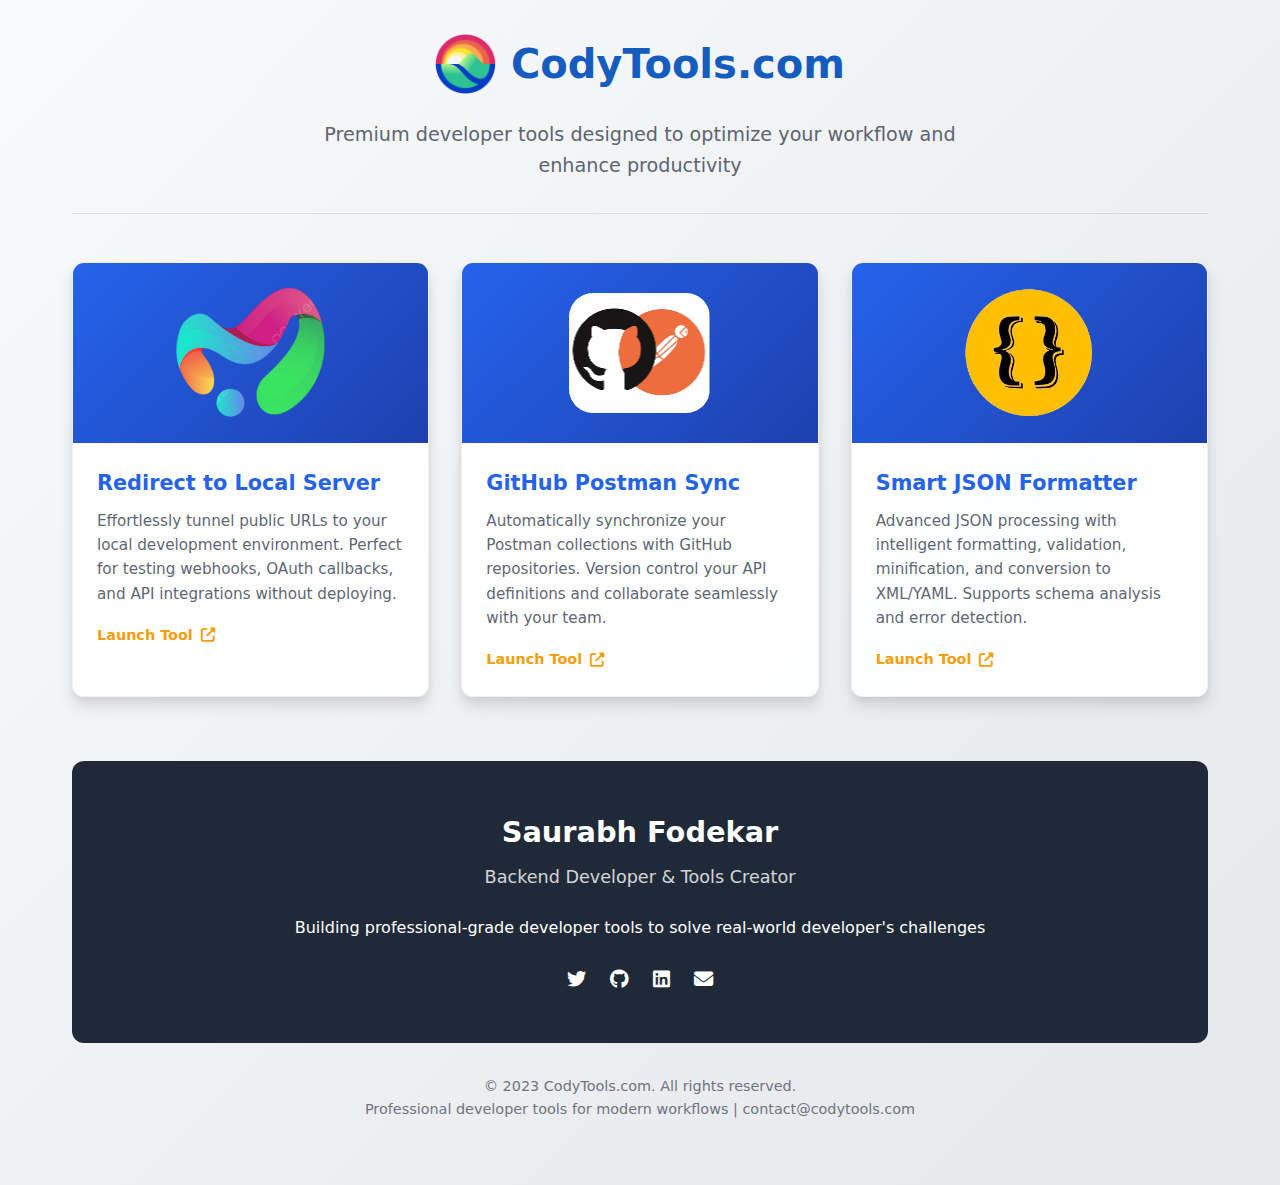
<file: index.html>
<!DOCTYPE html>
    <html lang="en">
    <head>
 <!-- Google tag (gtag.js) -->
<script async src="https://www.googletagmanager.com/gtag/js?id=G-8RTJ4722XR"></script>
<script>
  window.dataLayer = window.dataLayer || [];
  function gtag(){dataLayer.push(arguments);}
  gtag('js', new Date());

  gtag('config', 'G-8RTJ4722XR');
</script>
        <meta charset="UTF-8">
        <meta name="viewport" content="width=device-width, initial-scale=1.0">
        <title>CodyTools - Professional Developer Tools</title>
        <link rel="icon" href="main.png" type="image/png">
        <link rel="stylesheet" href="https://cdnjs.cloudflare.com/ajax/libs/font-awesome/6.4.0/css/all.min.css">
        <style>
            :root {
                --primary: #2563eb;      /* Professional blue */
                --secondary: #1e40af;    /* Darker blue */
                --accent: #f59e0b;       /* Gold accent */
                --dark: #1f2937;         /* Dark gray */
                --light: #f9fafb;        /* Off-white */
                --text: #374151;         /* Gray text */
                --card-bg: rgba(255, 255, 255, 0.95);
            }

            * {
                margin: 0;
                padding: 0;
                box-sizing: border-box;
                font-family: 'Segoe UI', system-ui, -apple-system, sans-serif;
            }

            body {
                background: linear-gradient(135deg, var(--light), #e5e7eb);
                color: var(--text);
                min-height: 100vh;
                line-height: 1.6;
            }

            .container {
                max-width: 1200px;
                margin: 0 auto;
                padding: 2rem;
            }

            header {
                text-align: center;
                margin-bottom: 3rem;
                padding-bottom: 2rem;
                border-bottom: 1px solid rgba(0, 0, 0, 0.1);
            }

            .logo-container {
                display: flex;
                align-items: center;
                justify-content: center;
                margin-bottom: 1.5rem;
            }

            .logo-img {
                height: 60px;
                margin-right: 15px;
            }

            .logo-text {
                font-size: 2.5rem;
                font-weight: 700;
                color:  #155cbf
            }

            .tagline {
                font-size: 1.2rem;
                color: var(--text);
                opacity: 0.8;
                max-width: 700px;
                margin: 0 auto;
            }

            .apps-grid {
                display: grid;
                grid-template-columns: repeat(auto-fill, minmax(300px, 1fr));
                gap: 2rem;
                margin-bottom: 4rem;
            }

            .app-card {
                background: var(--card-bg);
                border-radius: 12px;
                overflow: hidden;
                box-shadow: 0 4px 6px rgba(0, 0, 0, 0.05), 0 10px 15px rgba(0, 0, 0, 0.1);
                transition: transform 0.3s ease, box-shadow 0.3s ease;
                border: 1px solid rgba(0, 0, 0, 0.05);
            }

            .app-card:hover {
                transform: translateY(-5px);
                box-shadow: 0 10px 25px rgba(0, 0, 0, 0.15);
            }

            .app-card a {
                text-decoration: none;
                color: inherit;
                display: block;
                height: 100%;
            }

            .app-icon {
                background: linear-gradient(135deg, var(--primary), var(--secondary));
                padding: 1.5rem;
                text-align: center;
                height: 180px;
                display: flex;
                align-items: center;
                justify-content: center;
            }

            .app-icon img {
                max-width: 100%;
                max-height: 100%;
                object-fit: contain;
            }

            .app-content {
                padding: 1.5rem;
            }

            .app-title {
                color: var(--primary);
                margin-bottom: 0.5rem;
                font-size: 1.3rem;
            }

            .app-desc {
                color: var(--text);
                opacity: 0.8;
                font-size: 0.95rem;
                margin-bottom: 1rem;
                min-height: 60px;
            }

            .app-link {
                color: var(--accent);
                font-weight: 600;
                font-size: 0.9rem;
                display: inline-flex;
                align-items: center;
                gap: 0.5rem;
            }

            .creator-info {
                background: var(--dark);
                color: white;
                padding: 3rem 2rem;
                border-radius: 12px;
                text-align: center;
                margin-top: 4rem;
            }

            .creator-name {
                font-size: 1.8rem;
                margin-bottom: 0.5rem;
                color: white;
            }

            .creator-title {
                font-size: 1.1rem;
                opacity: 0.8;
                margin-bottom: 1.5rem;
            }

            .social-links {
                display: flex;
                justify-content: center;
                gap: 1.5rem;
                margin-top: 1.5rem;
            }

            .social-links a {
                color: white;
                font-size: 1.2rem;
                transition: color 0.3s ease;
            }

            .social-links a:hover {
                color: var(--accent);
            }

            footer {
                text-align: center;
                padding: 2rem 0;
                color: var(--text);
                opacity: 0.7;
                font-size: 0.9rem;
            }

            @media (max-width: 768px) {
                .apps-grid {
                    grid-template-columns: 1fr;
                }
                
                .container {
                    padding: 1.5rem;
                }
                
                .logo-text {
                    font-size: 2rem;
                }
                
                .logo-img {
                    height: 50px;
                }
            }
        </style>
    </head>
    <body>
        <div class="container">
            <header>
                <div class="logo-container">
                    <img src="main.png" alt="CodyTools Logo" class="logo-img">
                    <div class="logo-text">CodyTools.com</div>
                </div>
                <p class="tagline">Premium developer tools designed to optimize your workflow and enhance productivity</p>
            </header>

            <main>
                <div class="apps-grid">
                    <div class="app-card">
                        <a href="https://www.codytools.com/redirect-to-local-server" target="_blank">
                            <div class="app-icon">
                                <img src="rtls.png" alt="Redirect to Local Server">
                            </div>
                            <div class="app-content">
                                <h3 class="app-title">Redirect to Local Server</h3>
                                <p class="app-desc">Effortlessly tunnel public URLs to your local development environment. Perfect for testing webhooks, OAuth callbacks, and API integrations without deploying.</p>
                                <span class="app-link">Launch Tool <i class="fas fa-external-link-alt"></i></span>
                            </div>
                        </a>
                    </div>

                    <div class="app-card">
                        <a href="https://www.codytools.com/github-postman-sync" target="_blank">
                            <div class="app-icon">
                                <img src="gps1.png" alt="GitHub Postman Sync">
                            </div>
                            <div class="app-content">
                                <h3 class="app-title">GitHub Postman Sync</h3>
                                <p class="app-desc">Automatically synchronize your Postman collections with GitHub repositories. Version control your API definitions and collaborate seamlessly with your team.</p>
                                <span class="app-link">Launch Tool <i class="fas fa-external-link-alt"></i></span>
                            </div>
                        </a>
                    </div>

                    <div class="app-card">
                        <a href="https://www.codytools.com/smart-json-formatter" target="_blank">
                            <div class="app-icon">
                                <img src="sjf.png" alt="Smart JSON Formatter">
                            </div>
                            <div class="app-content">
                                <h3 class="app-title">Smart JSON Formatter</h3>
                                <p class="app-desc">Advanced JSON processing with intelligent formatting, validation, minification, and conversion to XML/YAML. Supports schema analysis and error detection.</p>
                                <span class="app-link">Launch Tool <i class="fas fa-external-link-alt"></i></span>
                            </div>
                        </a>
                    </div>
                </div>

                <div class="creator-info">
                    <h2 class="creator-name">Saurabh Fodekar</h2>
                    <p class="creator-title">Backend Developer & Tools Creator</p>
                    <p>Building professional-grade developer tools to solve real-world developer's challenges</p>
                    <div class="social-links">
                        <a href="#" aria-label="Twitter"><i class="fab fa-twitter"></i></a>
                        <a href="#" aria-label="GitHub"><i class="fab fa-github"></i></a>
                        <a href="#" aria-label="LinkedIn"><i class="fab fa-linkedin"></i></a>
                        <a href="#" aria-label="Email"><i class="fas fa-envelope"></i></a>
                    </div>
                </div>
            </main>

            <footer>
                <p>&copy; 2023 CodyTools.com. All rights reserved.</p>
                <p>Professional developer tools for modern workflows | contact@codytools.com</p>
            </footer>
        </div>
    </body>
    </html>
</file>
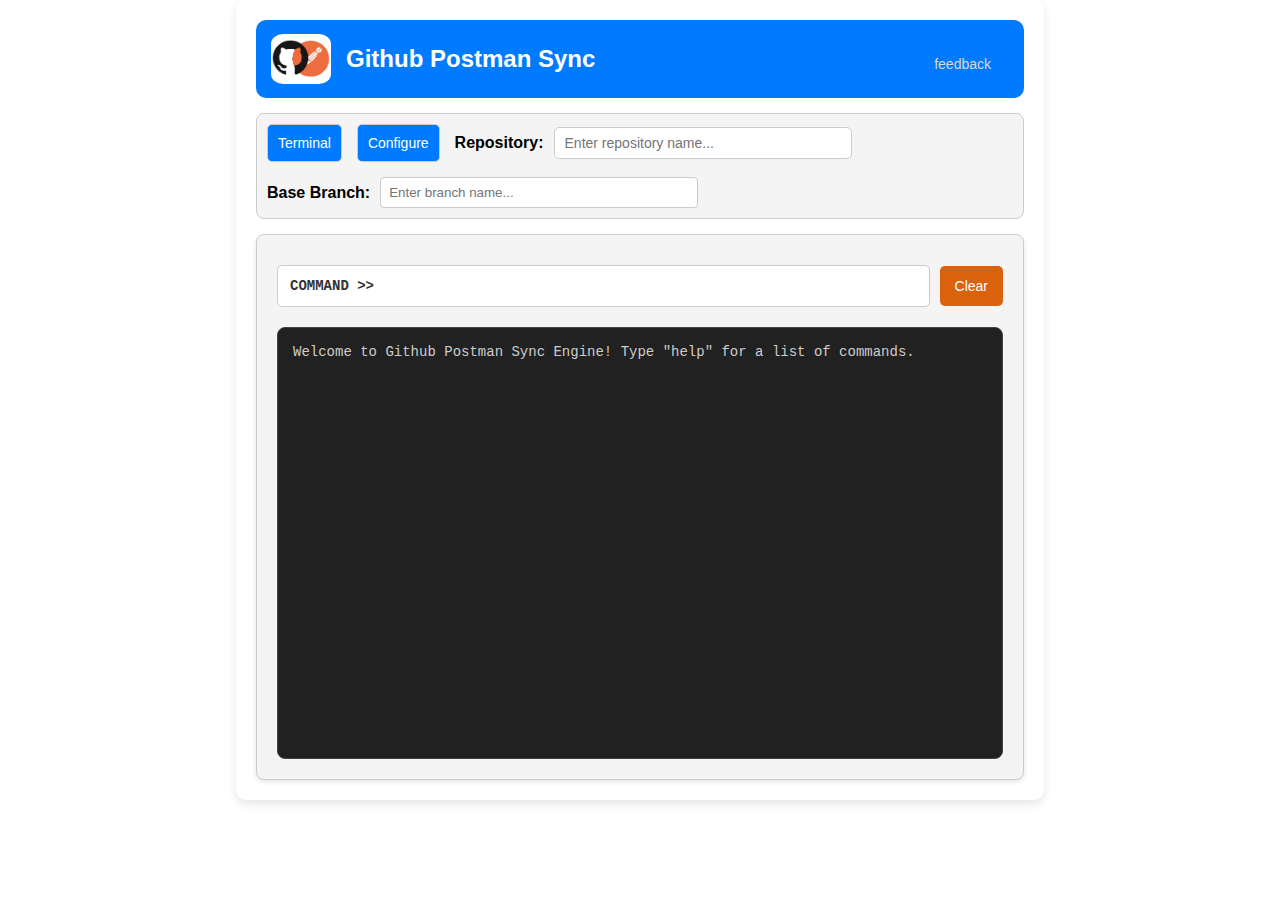
<file: github-postman-sync/index.html>
<!DOCTYPE html>
<html lang="en">

<head>
    
 <!-- Google tag (gtag.js) -->
<script async src="https://www.googletagmanager.com/gtag/js?id=G-8RTJ4722XR"></script>
<script>
  window.dataLayer = window.dataLayer || [];
  function gtag(){dataLayer.push(arguments);}
  gtag('js', new Date());
  gtag('config', 'G-8RTJ4722XR');
</script>
    <meta charset="UTF-8">
    <meta name="viewport" content="width=device-width, initial-scale=1.0">
    <title>Github Postman Sync Engine</title>
    <link rel="stylesheet" href="app.css">
    <link rel="icon" type="image/png" href="logo.jpg"> <!-- Favicon link -->
</head>

<body>

    <div class="main">
        <!-- Header -->
        <div class="header">
            <div class="logo-title">
                <img src="logo.jpg" alt="Logo">
                <h2>Github Postman Sync</h2>
            </div>
            <a href="https://github.com/CodeUtilityBox/github-postman-sync/issues/new" target="_blank"
                id="feedbackButton">feedback</a>
        </div>

        <!-- Work Section -->
        <div class="work-section">
            <div class="work-sec-header">
                <button onclick="showSection('terminal')">Terminal</button>
                <button onclick="showSection('config')">Configure</button>

                <div class="repo-inputes">
                    <label for="repo">Repository:</label>
                    <div class="repo-container">
                        <input type="text" id="repoInput" placeholder="Enter repository name...">
                        <select id="repoSelect" size="5"></select>
                    </div>
                </div>
                <div class="repo-inputes" >
                    <label for="branch">Base Branch:</label>
                    <div class="branch-container">
                        <input type="text" id="branchInput" placeholder="Enter branch name...">
                        <div class="dropdown">
                            <select id="branchSelect" size="5"></select>
                        </div>
                    </div>
                </div>


            </div>

            <!-- Terminal Section -->
            <div id="terminal" class="terminal active">
                <div class="cmd-section">
                    <input type="text" id="commandInput" placeholder="Enter command here...">
                    <button id="clearButton">Clear</button>
                </div>
                  <div id="progress-container" class="progress-container">
                    <div id="progress-bar" class="progress-bar">0%</div>
                </div>
                <div class="logs"></div class="-link">
            </div>

            <!-- Config Section -->
            <div id="config" class="config">
                <p class="config-message">Don't worry, everything is happening on your local machine! Your data is safe
                    🔐🌴</p>
                <label for="github_username">GitHub Username</label>

                <input type="text" id="github_username" placeholder="">

                <div class="github-token-link">
                    <label for="github_token">GitHub Token</label>
                    <a href="https://github.com/settings/personal-access-tokens/new" target="_blank">get token</a>
<span class="tip" style="font-size: 11px;">
  Tip: Use 'repository-scoped tokens' with Read/Write access only to 'Contents' and 'Pull Requests' for better security and control
</span>

                </div>
                <input type="text" id="github_token" placeholder="XXXXXXXXXXXXXXXXXXXXXXXXXXXXXX">


                <div>
                    <div class="github-token-link">
                        <label for="postman_api_key">Postman API Key</label>
                        <a href="https://web.postman.co/settings/me/api-keys" target="_blank">get API key</a>

                    </div>
                    <input type="text" id="postman_api_key" placeholder="XXXXXXXXXXXXXXXXXXXXXXXXXXXXXX">

                </div>



                <button id="saveConfig">Save</button>
            </div>
        </div>
    </div>

    <script src="app.js"></script>
</body>

</html>
</file>
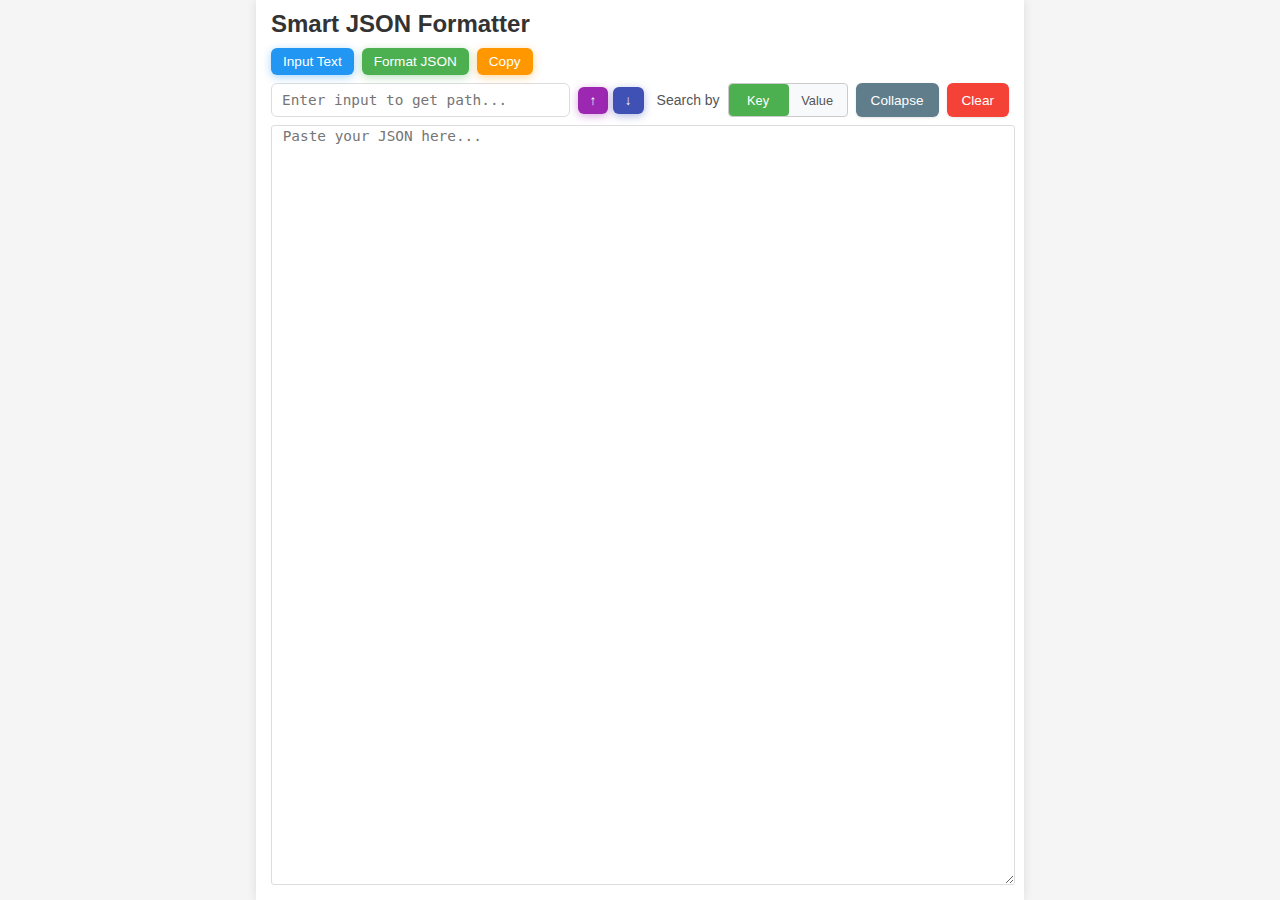
<file: smart-json-formatter/index.html>
<!DOCTYPE html>
<html>

<head>
        <!-- Google tag (gtag.js) -->
<script async src="https://www.googletagmanager.com/gtag/js?id=G-8RTJ4722XR"></script>
<script>
  window.dataLayer = window.dataLayer || [];
  function gtag(){dataLayer.push(arguments);}
  gtag('js', new Date());

  gtag('config', 'G-8RTJ4722XR');
</script>
    <title>Smart JSON Formatter</title>
    <link rel="icon" type="image/png" href="json-logo2.png">
    <link rel="stylesheet" href="app.css">
</head>

<body>
    <div class="container">
        <h1>Smart JSON Formatter </h1>
        <div class="controls">
            <button id="raw-btn">Input Text</button>
            <button id="format-btn">Format JSON</button>
            <button id="copy-btn">Copy</button>
            <div class="search-container">
                <input type="text" id="key-search" placeholder="Enter input to get path...">
                <div id="path-results" class="hidden"></div>
                <div class="search-nav">
                    <button id="prev-match" title="Previous match">↑</button>
                    <button id="next-match" title="Next match">↓</button>
                </div>
                <span class="search-by-text">Search by </span>
                <div class="toggle-container">
                    <label class="square-toggle">
                        <input type="checkbox" id="search-mode">
                        <div class="toggle-options">
                            <span class="option key-option">Key</span>
                            <span class="option value-option">Value</span>
                        </div>
                        <div class="toggle-slider"></div>
                    </label>
                </div>
            </div>
            <button id="expand-collapse-btn">Collapse</button> 
            <button id="clear-btn">Clear</button> 
        </div>
        <div class="editor-container">
            <textarea id="input" placeholder=" Paste your JSON here..."></textarea>
            <pre id="output" class="hidden"></pre>
            <div id="error-message" class="error-message hidden"></div>
            <div id="error-line-display" class="hidden"></div>
            <div id="error-context" class="error-context hidden"></div>
        </div>
    </div>
    <script src="app.js"></script>
</body>

</html>
</file>
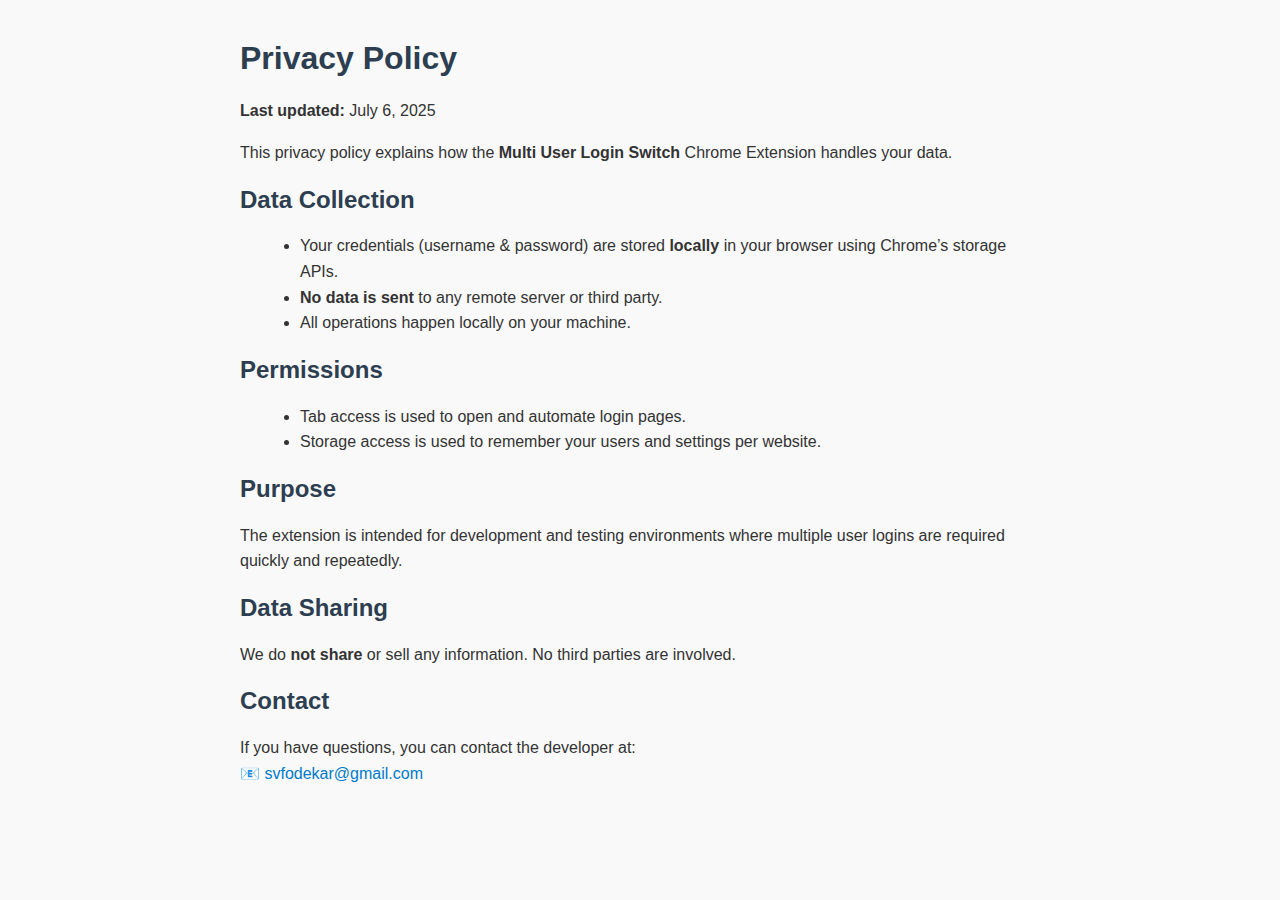
<file: multi-user-switch/privacy.html>
<!DOCTYPE html>
<html lang="en">
<head>
  <meta charset="UTF-8" />
  <meta name="viewport" content="width=device-width, initial-scale=1.0" />
  <title>Privacy Policy - Multi User Login Switch</title>
  <style>
    body {
      font-family: Arial, sans-serif;
      max-width: 800px;
      margin: 40px auto;
      padding: 0 20px;
      background: #f9f9f9;
      color: #333;
    }
    h1, h2 {
      color: #2c3e50;
    }
    p, li {
      font-size: 16px;
      line-height: 1.6;
    }
    ul {
      margin-left: 20px;
    }
    a {
      color: #007acc;
      text-decoration: none;
    }
    a:hover {
      text-decoration: underline;
    }
  </style>
</head>
<body>
  <h1>Privacy Policy</h1>
  <p><strong>Last updated:</strong> July 6, 2025</p>

  <p>
    This privacy policy explains how the <strong>Multi User Login Switch</strong> Chrome Extension handles your data.
  </p>

  <h2>Data Collection</h2>
  <ul>
    <li>Your credentials (username & password) are stored <strong>locally</strong> in your browser using Chrome’s storage APIs.</li>
    <li><strong>No data is sent</strong> to any remote server or third party.</li>
    <li>All operations happen locally on your machine.</li>
  </ul>

  <h2>Permissions</h2>
  <ul>
    <li>Tab access is used to open and automate login pages.</li>
    <li>Storage access is used to remember your users and settings per website.</li>
  </ul>

  <h2>Purpose</h2>
  <p>
    The extension is intended for development and testing environments where multiple user logins are required quickly and repeatedly.
  </p>

  <h2>Data Sharing</h2>
  <p>
    We do <strong>not share</strong> or sell any information. No third parties are involved.
  </p>

  <h2>Contact</h2>
  <p>
    If you have questions, you can contact the developer at:<br />
    📧 <a href="mailto:svfodekar@gmail.com">svfodekar@gmail.com</a>
  </p>
</body>
</html>
</file>
<file: github-postman-sync/app.css>
/* General Styles */
body {
    font-family: 'Arial', sans-serif;
    margin: 0;
    padding: 0px;
    background-color: white;

}

.main {
    max-width: 60%;
    margin: auto;
    background: white;
    padding: 20px;
    border-radius: 10px;
    box-shadow: 0 4px 10px rgba(0, 0, 0, 0.1);
}

/* Header */
.header {
    display: flex;
    justify-content: space-between;
    align-items: center;
    padding: 5px;
    padding-left: 15px;
    padding-right: 15px;
    background: #007bff;
    color: white;
    border-radius: 10px;
}

.header .logo-title {
    display: flex;
    align-items: center;
    gap: 15px;
}

.header img {
    width: 60px;
    height: 50px;
    border-radius: 20%;
}

.header button {
    background: #e87629;
    border: none;
    color: white;
    padding: 10px 15px;
    border-radius: 5px;
    cursor: pointer;
    font-size: 14px;
}

.header button:hover {
    background: #e84147;
}

/* Work Section */
.work-section {
    margin-top: 20px;
}

.work-sec-header {
    display: flex;
    align-items: center;
    gap: 15px;
    justify-content: space-between;
    margin-bottom: 15px;
    padding: 10px;
    background: #e9ecef;
    border-radius: 8px;
    border: 1px solid #ccc;
    background: #f4f4f4;
    margin-top: -5px;
}

.work-sec-header label {
    font-weight: bold;
}

.work-sec-header select,
.work-sec-header button {
    padding: 10px;
    border: 1px solid #ccc;
    border-radius: 5px;
    font-size: 14px;
}

.work-sec-header button {
    background: #007bff;
    color: white;
    cursor: pointer;
}

.work-sec-header button:hover {
    background: #0056b3;
}

/* Terminal & Config Sections */
.terminal,
.config {
    display: none;
    padding: 20px;
    height: 90%;
    border-radius: 8px;
    background: #eeecec;
    box-shadow: 0 2px 5px rgba(0, 0, 0, 0.1);
    border: 1px solid #ccc;
    background: #f4f4f4;
}

.terminal.active,
.config.active {
    display: block;
}

/* Input Field */
.cmd-section input {
    width: 100%;
    padding: 12px;
    border: 1px solid #ccc;
    border-radius: 5px;
    font-size: 14px;
    font-weight: bold;
    /* Makes text bold */
    color: rgb(51, 50, 50);
    margin-top: 10px;
    box-sizing: border-box;
    /* Ensures width includes padding and border */
    transition: background-color 0.3s ease, border 0.3s ease;
    font-family: "Courier New", monospace;
    font-size: 14px !important;
}

/* Change background color on focus */
.cmd-section input:focus {
    background-color: #f5dac0;
    /* Light grey background */
    border: 1px solid #bfbdbd;
    /* Slightly darker border */
    outline: none;
    /* Removes default blue outline */
}


/* Logs Section */
.logs {
    margin-top: 20px;
    padding: 15px;
    background: #212121;
    border-radius: 8px;
    border: 1px solid #444;
    height: 400px;
    overflow-y: auto;
    color: rgb(207, 204, 204);
    font-family: "Courier New", monospace;
    font-size: 14px !important;
    /* Ensure font size is applied */
    line-height: 1.4;
}

/* Custom Scrollbar */
.logs::-webkit-scrollbar {
    width: 8px;
}

.logs::-webkit-scrollbar-thumb {
    background: #555;
    border-radius: 4px;
}

.logs::-webkit-scrollbar-thumb:hover {
    background: #777;
}

.logs::-webkit-scrollbar-track {
    background: #222;
}


/* Config */
.config label {
    display: block;
    margin-bottom: 8px;
    font-weight: bold;
}

.config input {
    width: 100%;
    padding: 12px;
    border: 1px solid #ccc;
    border-radius: 5px;
    font-size: 14px;
}


.config {
    padding: 15px;
    background: #f4f4f4;
    height: 500px;
    border-radius: 8px;
    border: 1px solid #ccc;

}

.config label {
    font-weight: bold;
    display: block;
    margin-top: 10px;
}

.config input {
    width: 100%;
    padding: 8px;
    border: 1px solid #ccc;
    border-radius: 5px;
    margin-bottom: 10px;
    box-sizing: border-box;
}

.config input:focus {
    background-color: #e8e8e8;
    outline: none;
}

.config button {
    background-color: #007bff;
    color: white;
    border: none;
    padding: 10px;
    border-radius: 5px;
    cursor: pointer;
    width: 40%;
    text-align: center;
    /* Centers inline elements */
    margin-left: 30%;
    margin-top: 16px;
    font-size: 16px;
}

.config button:hover {
    background-color: #0056b3;
}

.config-message {
    font-size: 18px;
    color: #f6f4f4;
    background: #3f8650;
    padding: 10px;
    border-radius: 5px;
    text-align: center;
    margin-top: -20px;
    font-weight: bold;

    margin-top: 10px;
}


.repo-container {
    position: relative;
    display: inline-block;
    width: 250px;
}

#repoInput {
    width: 92%;
    padding: 10px;
    height: 10px;
    border: 1px solid #ccc;
    border-radius: 5px;
    font-size: 14px;
}

#repoSelect,
#branchSelect {
    width: 100%;
    position: absolute;
    top: 100%;
    left: 0;
    background: white;
    border: 1px solid #ccc;
    border-radius: 5px;
    display: none;
    max-height: 150px;
    overflow-y: auto;
    overflow-x: auto;
    /* Enable horizontal scrolling */
    white-space: nowrap;
    /* Prevent text wrapping */
    z-index: 1000;
    /* Ensure dropdown appears above other elements */
}


#repoSelect option {
    padding: 8px;
    cursor: pointer;
}

#repoSelect option:hover {
    background: #f0f0f0;
    border: #838181;
}


.branch-container {
    position: relative;
    width: 145px;
    padding-right: 15px;
}

#branchSelect {
    width: 112%;
}

#branchInput {
    width: 100%;
    padding: 8px;
    height: 13.5px;
    border: 1px solid #ccc;
    border-radius: 4px;
}

.dropdown {
    position: absolute;
    width: 100%;
    z-index: 1000;
}


#branchSelect option {
    padding: 8px;
    cursor: pointer;
}

#branchSelect option:hover {
    background: #f0f0f0;
    border: #838181;
}

.cmd-section {
    display: flex;
    align-items: center;
    gap: 10px;
    /* Space between input and button */
    width: 100%;
}

#clearButton {
    padding: 10px 15px;
    font-size: 14px;
    height: 40.5px;
    /* Same height as input field */
    background-color: rgb(218, 98, 13);
    color: white;
    border: none;
    border-radius: 5px;
    cursor: pointer;
    margin-top: 9px;
}

#clearButton:hover {
    background-color: rgb(176, 75, 3);
}


#feedbackButton {
    display: inline-block;
    color: rgb(220, 213, 208);
    text-decoration: none;
    cursor: pointer;
    border: none;
    background: none;
    font-size: 14px;
    margin-right: 18px;
    margin-top: 10px;
}

#feedbackButton:hover {
    color: darkorange;
    /* Changes to a darker shade on hover */
}

.github-token-link {
    display: flex;
    align-items: baseline;
}

.github-token-link a {
    font-size: 14px;
    margin-left: 13px;
    color: #f6a541;
}


.tip {
    display: flex;
    align-items: baseline;
    font-size: 14px;
    margin-left: 13px;
    color: #585756;
}

.work-sec-header {
    display: flex;
    flex-wrap: wrap;
    align-items: center;
    justify-content: space-between; /* Ensures even spacing */
    gap: 15px; /* Controls the spacing */
    max-width: 100%; /* Allows responsiveness */
    padding: 10px;
}

.repo-container,
.branch-container {
    display: flex;
    flex-direction: column;
    flex-grow: 1; /* Allows automatic stretching */
    min-width: 150px; /* Prevents elements from becoming too small */
    max-width: 300px; /* Prevents excessive growth */
}

button {
    flex-shrink: 0; /* Prevents buttons from shrinking */
    padding: 8px 12px;
    white-space: nowrap; /* Keeps text readable */
}

input, select {
    width: 100%; /* Makes inputs stretch properly */
    padding: 5px;
}

.dropdown {
    width: 100%; /* Ensures dropdown takes full width sau*/
}

.repo-inputes {
    display: flex;
    align-items: center; /* Align label and input vertically */
    gap: 10px; /* Fixed gap between label and input */
    flex-grow: 1; /* Makes input sections expand */
}

/* Progress Bar Styles */
.progress-container {
    width: 100%;
    background-color: #333;
    border-radius: 4px;
    margin: 10px 0;
    display: none; /* Hidden by default */
}

.progress-bar {
    height: 20px;
    border-radius: 4px;
    background: linear-gradient(90deg, #4CAF50, #8BC34A);
    width: 0%;
    transition: width 0.3s ease;
    text-align: center;
    line-height: 20px;
    color: white;
    font-size: 12px;
    font-family: "Courier New", monospace;
    position: relative;
    overflow: hidden;
}

.progress-bar::after {
    content: '';
    position: absolute;
    top: 0;
    left: 0;
    right: 0;
    bottom: 0;
    background: linear-gradient(90deg, 
        rgba(255,255,255,0) 0%, 
        rgba(255,255,255,0.3) 50%, 
        rgba(255,255,255,0) 100%);
    animation: shimmer 2s infinite;
}

@keyframes shimmer {
    0% { transform: translateX(-100%); }
    100% { transform: translateX(100%); }
}

/* Enhanced Progress Bar Styles */
.progress-container {
    width: 100%;
    background-color: #333;
    border-radius: 4px;
    margin: 10px auto;
    display: none;
    overflow: hidden;
    box-shadow: 0 2px 5px rgba(0,0,0,0.2);
}

.progress-bar {
    height: 24px;
    border-radius: 4px;
    background: linear-gradient(90deg, #4CAF50, #8BC34A);
    width: 0%;
    transition: width 0.4s ease-out;
    text-align: center;
    line-height: 24px;
    color: white;
    font-size: 12px;
    font-family: "Courier New", monospace;
    font-weight: bold;
    position: relative;
    overflow: hidden;
    text-shadow: 0 1px 1px rgba(0,0,0,0.3);
}

.progress-bar::after {
    content: '';
    position: absolute;
    top: 0;
    left: -100%;
    width: 100%;
    height: 100%;
    background: linear-gradient(
        90deg,
        rgba(255, 255, 255, 0) 0%,
        rgba(255, 255, 255, 0.2) 50%,
        rgba(255, 255, 255, 0) 100%
    );
    animation: shimmer 2s infinite;
    animation-timing-function: ease-in-out;
}

@keyframes shimmer {
    0% { left: -100%; }
    100% { left: 100%; }
}

/* Enhanced log message styles */
.logs div[style*="color: #aaa"] {
    font-style: italic;
    opacity: 0.8;
}

.logs div[style*="color: limegreen"] {
    font-weight: bold;
}

.logs div[style*="color: orange"] {
    font-weight: bold;
}

.logs div[style*="color: green"] {
    font-weight: bold;
}
</file>
<file: smart-json-formatter/app.css>
body {
    font-family: Arial, sans-serif;
    margin: 0;
    padding: 0;
    background: #f5f5f5;
    height: 100vh;
    overflow: hidden;
}
.container {
    width: 60%;
    margin: 0 20%;
    height: 100vh;
    background: white;
    padding: 0;
    box-shadow: 0 0 10px rgba(0,0,0,0.1);
    display: flex;
    flex-direction: column;
}

h1 {
    color: #333;
    /* text-align: center; */
    margin: 0;
    padding: 15px 0;
    padding-left: 20px;
}
.controls {
    padding: 0 20px;
    display: flex;
    gap: 10px;
    margin-bottom: 10px;
}
button {
    padding: 8px 15px;
    background: #4CAF50;
    color: white;
    border: none;
    border-radius: 4px;
    cursor: pointer;
}
#raw-btn { background: #2196F3; }
#copy-btn { background: #ff9800; }
.editor-container {
    flex: 1;
    display: flex;
    flex-direction: column;
    padding: 0 20px 20px;
    overflow: hidden;
}
textarea, #output {
    width: 100%;
    flex: 1;
    border: 1px solid #ddd;
    border-radius: 4px;
    font-family: Consolas, monospace;
    font-size: 14px;
    white-space: pre;
    overflow: auto;
    margin: 0;
}
#output {
    background: #f8f8f8;
}
.hidden { display: none; }
.collapsible {
    cursor: pointer;
    color: #666;
    margin-right: 5px;
}
.key { color: #d63384; font-weight: bold; }
.string { color: #20b2aa; }
.number { color: #ff8c00; }
.boolean { color: #0000ff; }
.null { color: #808080; }

.error {
    background-color: #ffdddd;
    color: #ff0000;
    border-bottom: 2px solid #ff0000;
}
.error-message {
    color: #ff0000;
    padding: 5px;
    margin-top: 5px;
    white-space: normal;
}
.error-line {
    background-color: #fff0f0;
    display: block;
    margin-top: 10px;
    padding: 5px;
    border-left: 3px solid #ff0000;
    font-family: Consolas, monospace;
    white-space: pre;
}
.error-arrow {
    color: #ff0000;
    padding-left: 10px;
}
.error-context {
    font-family: Consolas, monospace;
    margin-top: 5px;
    padding: 5px;
    background-color: #fff0f0;
    border-left: 3px solid #ff0000;
    white-space: pre-wrap;
    word-break: break-all;
    font-size: 12px;
}
.error-pointer {
    color: #ff0000;

    background-color: #ffdddd;
}

.search-container {
    display: flex;
    /* gap: 5px; */

    align-items: center;
    position: relative;
}

#key-search {
    padding: 8px;
    width: 40%; 
    border: 1px solid #ddd;
    border-radius: 4px;
    font-family: 'Fira Code', 'Consolas', monospace;

}

#path-results {
    position: absolute;
    padding: 10px;
    top: 100%;
    left: 0;
    right: 0; /* Add this to stretch to container's right edge */
    width: auto; /* Change from 200% to auto */
    background: white;
    border: 1px solid #ddd;
    border-radius: 4px;
    max-height: 200px;
    z-index: 10;
    box-shadow: 0 2px 5px rgba(0,0,0,0.1);
}

.search-btn {
    /* padding: 8px 15px; */
    background: #4CAF50;
    color: white;
    border: none;
    border-radius: 2px;
    cursor: pointer;
}

/* Previous button (orange) */
#prev-match {
    background: #4CAF50;
    /* Space between buttons */
}

/* Next button (blue) */
#next-match {
    background: #2196F3;
    /* Blue */
}

/* Add this to ensure proper positioning within the search container */
.search-container {
    position: relative;
    flex-grow: 1; /* Allow it to grow and fill available space */
    min-width: 150px; /* Minimum width for the search input */
}

.path-item {
    padding: 8px;
    cursor: pointer;
    border-bottom: 1px solid #eee;
}

.path-item:hover {
    background-color: #c2bfbf;
}

/* Path Results Styling */
#path-results {
    position: absolute;
    top: 100%;
    left: 0;
    right: 0;
    background: #f8f9fa;
    border: 1px solid #dee2e6;
    border-radius: 4px;
    max-height: 300px;
    /* overflow-y: auto; */
    z-index: 1000;
    box-shadow: 0 4px 6px rgba(0,0,0,0.1);
}

/* Container for path results */
#path-results {
    position: absolute;
    top: 100%;
    left: 0;
    right: 0;
    background: white;
    border: 1px solid #ddd;
    border-radius: 4px;
    max-height: 200px;
    /* overflow-y: auto; /* Vertical scroll */
    /* overflow-x: auto; Horizontal scroll */ 
    z-index: 10;
    box-shadow: 0 2px 5px rgba(0,0,0,0.1);
}

/* Individual path items */
.path-item {
    padding: 8px 12px;
    font-family: 'Fira Code', 'Consolas', monospace;
    font-size: 14px;
    cursor: pointer;
    transition: background 0.2s;
    white-space: nowrap; /* Prevent text wrapping */
    min-width: 100%; /* Force full width */
    display: inline-block; /* Needed for min-width to work */
}

/* .path-item:hover {
    background: #e9ecef;
    width: auto; /* Allow expansion beyond container */
/* } */ */

/* Optional: Style scrollbars */
#path-container::-webkit-scrollbar {
    height: 2px; /* Horizontal scrollbar height */
    width: 2px; /* Vertical scrollbar width */
}

#path-container::-webkit-scrollbar-thumb {
    background: #c1c1c1;
    border-radius: 2px;
}
/* Syntax Coloring */
.path-item .bracket { color: #6c757d; }          /* Gray for brackets */
.path-item .index { color: #0d6efd; }            /* Blue for indices */
.path-item .wildcard { color: #fd7e14; }         /* Orange for wildcards */
.path-item .dot { color: #6c757d; }              /* Gray for dots */
.path-item .key { color: #198754; }              /* Green for keys */
.path-item .root { color: #6f42c1; font-weight: bold; } /* Purple for root */

/* Path Results Styling */
#path-results {
    position: absolute;
    top: 100%;
    padding-left: 10px;
    left: 0;
    right: 0;
    background: #f8f9fa;
    border: 1px solid #dee2e6;
    border-radius: 4px;
    max-height: 300px;
    z-index: 1000;
    box-shadow: 0 4px 6px rgba(0,0,0,0.1);
    font-family: 'Fira Code', 'Consolas', monospace;
}

.path-item {
    padding: 8px 12px;
    font-size: 14px;
    border-bottom: 1px solid #e9ecef;
    cursor: pointer;
    transition: background 0.2s;
}

.path-item:hover {
    background: #e9ecef;
}

/* Syntax Coloring with Alternating Colors */
.path-item .bracket { color: #6c757d; }          /* Gray for brackets */
.path-item .dot { color: #6c757d; }              /* Gray for dots */
.path-item .index { color: #0d6efd; }            /* Blue for indices */
.path-item .wildcard { color: #fd7e14; }         /* Orange for wildcards */

/* Alternating key colors */
.path-item .key-1 { color: #198754; }            /* Green */
.path-item .key-2 { color: #d63384; }            /* Pink */
.path-item .key-3 { color: #157fbc; }            /* Cyan */
.path-item .key-4 { color: #ffc107; }            /* Yellow */

.path-item .root { 
    color: #6f42c1; 
    font-weight: bold; 
} /* Purple for root */

.clear-search {
    position: absolute;
    right: 8px;
    top: 50%;
    transform: translateY(-50%);
    background: none;
    border: none;
    color: #999;
    cursor: pointer;
    padding: 0 4px;
    font-size: 16px;
    line-height: 1;
    display: none; /* Hidden by default */
    width: 20px;
    height: 20px;
    border-radius: 50%;
    transition: all 0.2s ease;
}

.clear-search:hover {
    color: #666;
    background: #f0f0f0;
}

.clear-search:active {
    background: #e0e0e0;
}

/* Show clear button when input has value */
#key-search:not(:placeholder-shown) + .clear-search {
    display: flex;
    align-items: center;
    justify-content: center;
}

/* Adjust input padding to prevent text overlap */
#key-search {
    padding-right: 30px !important; /* Make space for clear button */
}

/* Button Hover Effects */
button {
    padding: 8px 15px;
    background: #4CAF50;
    color: white;
    border: none;
    border-radius: 4px;
    cursor: pointer;
    transition: all 0.3s ease;
    position: relative;
    overflow: hidden;
}

button:hover {
    /* transform: translateY(-2px); */
    box-shadow: 0 4px 8px rgba(0,0,0,0.1);
    transform: scaleX(1);
    transform-origin: left;
}

button:active {
    transform: translateY(0);
    box-shadow: 0 2px 4px rgba(0,0,0,0.1);
}

/* Specific button colors with hover effects */
#raw-btn { 
    background: #2196F3;
    transition: all 0.3s cubic-bezier(0.25, 0.8, 0.25, 1);
}
#raw-btn:hover {
    background: #0360ab;
    box-shadow: 0 3px 6px rgba(33, 150, 243, 0.3);
}

#copy-btn { 
    background: #ff9800;
    transition: all 0.3s cubic-bezier(0.25, 0.8, 0.25, 1);
}
#copy-btn:hover {
    background: #995501;
    box-shadow: 0 3px 6px rgba(255, 152, 0, 0.3);
}

/* Input Field Styling */
#key-search {
    padding: 8px 30px 8px 12px;
    width: 40%;
    border: 1px solid #ddd;
    border-radius: 4px;
    font-family: 'Fira Code', 'Consolas', monospace;
    transition: all 0.3s ease;
    outline: none;
}

#key-search:focus {
    border-color: #4CAF50;
    box-shadow: 0 0 0 2px rgba(76, 175, 80, 0.2);
}

/* When typing (has content) */
#key-search:not(:placeholder-shown) {
    border-color: #2196F3;
}

/* Clear button adjustments */
.clear-search {
    /* ... existing clear button styles ... */
    transition: all 0.3s ease;
}

.clear-search:hover {
    color: #ff4444;
    transform: translateY(-50%) scale(1.1);
}

/* Path item hover enhancement */
.path-item:hover {
    background: #e9ecef;
    transform: translateX(2px);
    transition: all 0.2s ease;
}

/* Format button special effect */
#format-btn {
    position: relative;
    z-index: 1;
}

#format-btn::after {
    content: '';
    position: absolute;
    top: 0;
    left: 0;
    width: 100%;
    height: 100%;
    background: rgba(255,255,255,0.1);
    z-index: -1;
    transform: scaleX(0);
    transform-origin: right;
    transition: transform 0.4s ease;
}

#format-btn:hover::after {
    transform: scaleX(1);
    transform-origin: left;
}

/* Toast Notification System - Center Bottom Animation */
.toast-container {
    position: fixed;
    bottom: 20px;
    left: 0;
    right: 0;
    display: flex;
    flex-direction: column;
    align-items: center;
    z-index: 10000;
    pointer-events: none;
}

.toast {
    padding: 16px 24px;
    border-radius: 8px;
    color: white;
    font-family: Arial, sans-serif;
    font-size: 15px;
    box-shadow: 0 4px 20px rgba(0,0,0,0.2);
    display: flex;
    align-items: center;
    justify-content: space-between;
    max-width: 80%;
    min-width: 300px;
    opacity: 0;
    transform: translateY(100px);
    transition: all 0.4s cubic-bezier(0.175, 0.885, 0.32, 1.275);
    pointer-events: all;
    margin-bottom: 10px;
    position: relative;
    overflow: hidden;
}

.toast.show {
    opacity: 1;
    transform: translateY(0);
}

.toast.hide {
    opacity: 0;
    transform: translateY(-50px);
}

/* Color Variants */
.toast.success {
    background: linear-gradient(135deg, #4CAF50, #2E7D32);
}

.toast.error {
    background: linear-gradient(135deg, #f44336, #C62828);
}

.toast.warning {
    background: linear-gradient(135deg, #FF9800, #F57C00);
}

.toast.info {
    background: linear-gradient(135deg, #2196F3, #1565C0);
}

/* Close Button */
.toast-close {
    background: none;
    border: none;
    color: white;
    cursor: pointer;
    margin-left: 20px;
    font-size: 20px;
    opacity: 0.8;
    padding: 0 0 3px 8px;
    line-height: 1;
    transition: opacity 0.2s;
}

.toast-close:hover {
    opacity: 1;
}

/* Progress Bar */
.toast-progress {
    position: absolute;
    bottom: 0;
    left: 0;
    height: 4px;
    background: rgba(255,255,255,0.3);
    width: 100%;
}

.toast-progress-bar {
    height: 100%;
    background: rgba(237, 234, 234, 0.8);
    width: 100%;
    transform-origin: left;
}

.collapsible {
    cursor: pointer;
    color: #666;
    margin-right: 5px;
    margin-left: 2px;
    font-size: 14px;
    padding: 0px 4px;
    background: #eae8e8;
    border-radius: 3px;
    /* border: 1px solid #ddd; */
    user-select: none;
    transition: all 0.2s ease;
    user-select: none; /* Standard property */
    -webkit-user-select: none; /* Safari, Chrome, Opera */
    -moz-user-select: none;    /* Firefox */
    -ms-user-select: none;     /* Internet Explorer/Edge (older) */
}

.collapsible:hover {
    background: #c7c6c6;
    /* border-color: #ccc; */
}

/* Make sure the content div has proper spacing */
.collapsible + div {
    display: inline-block;
    vertical-align: middle;
}

/* Add these to your CSS */
.json-container {
    position: relative;
    padding-left: 20px;
    border-left: 1px solid #e0e0e0;
    margin-left: 10px;
}

.collapse-control {
    position: absolute;
    left: -12px;
    top: 0;
    width: 16px;
    height: 16px;
    background: white;
    border: 1px solid #ccc;
    border-radius: 3px;
    display: flex;
    align-items: center;
    justify-content: center;
    cursor: pointer;
    font-size: 12px;
    user-select: none;
      /* --- ADD THIS LINE --- */
      user-select: none;
      -webkit-user-select: none;
      -moz-user-select: none;
      -ms-user-select: none;
}

.collapse-control:hover {
    background: #f0f0f0;
}

.json-line {
    position: relative;
}

.collapsible-content {
    margin-left: 15px;
    border-left: 1px solid #e0e0e0;
    padding-left: 15px;
}

.collapsible {
    cursor: pointer;
    color: #666;
    margin-right: 3px;
    font-weight: bold;
    user-select: none;
}

.collapsible-content {
    display: block;
}

.json-line {
    position: relative;
    padding-left: 10px;
}


/* Search Container */
.search-container {
    display: flex;
    align-items: center;
    gap: 10px;
}

/* Input field */
#key-search {
    flex: 1;
    height: 34px;
    padding: 0 12px;
    border: 1px solid #ddd;
    border-radius: 4px;
    font-family: 'Fira Code', 'Consolas', monospace;
    box-sizing: border-box;
}

/* Toggle Container */
.toggle-container {
    display: flex;
    align-items: center;
}

/* Toggle Switch */
.square-toggle {
    position: relative;
    display: inline-block;
    width: 120px;
    height: 34px;
}

.square-toggle input {
    opacity: 0;
    width: 0;
    height: 0;
}

.toggle-options {
    position: absolute;
    top: 0;
    left: 0;
    right: 0;
    bottom: 0;
    display: flex;
    border-radius: 4px;
    overflow: hidden;
    border: 1px solid #ccc;
    background: #f8f9fa;
    cursor: pointer;
}

.option {
    flex: 1;
    display: flex;
    align-items: center;
    justify-content: center;
    font-size: 14px;
    font-weight: 500;
    color: #555;
    z-index: 1;
    transition: color 0.3s;
}

.toggle-slider {
    position: absolute;
    width: 60px; /* Exactly half of 120px */
    height: 32px; /* 2px less than container for border */
    background: #4CAF50;
    transition: transform 0.3s ease;
    z-index: 0;
    top: 1px;
    left: 1px;
    border-radius: 3px;
}

/* Key mode (unchecked) */
.square-toggle input:not(:checked) ~ .toggle-slider {
    transform: translateX(0);
    background: #4CAF50;
}

.square-toggle input:not(:checked) ~ .toggle-options .key-option {
    color: white;
}

/* Value mode (checked) */
.square-toggle input:checked ~ .toggle-slider {
    transform: translateX(calc(60px - 2px)); /* Account for border */
    background: #2196F3;
}

.square-toggle input:checked ~ .toggle-options .value-option {
    color: white;
}

/* Path results container */
#path-results {
    max-height: 300px;
    margin-top: 10px;
    border: 1px solid #ddd;
    border-radius: 4px;
    padding: 10px;
    background: white;
    width: 100%; /* Ensure full width */
}

.path-container {
    display: flex;
    align-items: center;
    margin-bottom: 5px;
    padding: 5px;
    border-bottom: 1px solid #eee;
    position: relative; /* For absolute positioning of buttons */
    scrollbar-width: thin;
    scrollbar-color: #f6f4f5 transparent;
}

.path-container:last-child {
    border-bottom: none;
}

.scrollable-path {
    flex-grow: 1;
    overflow-x: auto;
    white-space: nowrap;
    padding-right: 120px; /* Make space for buttons */
    margin-right: 5px;
}

.path-buttons {
    position: absolute;
    right: 10px;
    top: 50%;
    transform: translateY(-50%);
    display: flex;
    flex-direction: column;
    gap: 2px;
    /* width: 80px; Fixed width for both buttons */
}

.copy-path-btn, .copy-value-btn {
    padding: 5px 8px;
    font-size: 10px;
    background: #ff9800;
    color: white;
    border: none;
    border-radius: 3px;
    cursor: pointer;
    white-space: nowrap;
    width: 100%; /* Full width of container */
    text-align: center;
}

/* Different colors for each button */
.copy-path-btn {
    background: #e68a00; /* Green for path */
}

.copy-value-btn {
    background:  #2196F3;/* Blue for value */
}

.copy-path-btn:hover {
    background: #9b5d00;
}

.copy-value-btn:hover {
    background: #01589f;
}

/* Keep your existing syntax highlighting classes */
.bracket, .dot, .wildcard, .index, .root, .key-1, .key-2, .key-3, .key-4 {
    /* Your existing styles */
}
/* Syntax Highlighting Colors */
.bracket {
    color: #6c757d;  /* Gray for brackets */
}

.dot {
    color: #6c757d;  /* Gray for dots */
}

.wildcard {
    color: #fd7e14;  /* Orange for wildcards (*) */
}

.index {
    color: #0d6efd;  /* Blue for array indices */
}

.root {
    color: #6f42c1;  /* Purple for root keys */
    font-weight: bold;
}

.key-1 {
    color: #198754;  /* Green for first nested key */
}

.key-2 {
    color: #d63384;  /* Pink for second nested key */
}

.key-3 {
    color: #0dcaf0;  /* Cyan for third nested key */
}

.key-4 {
    color: #ffc107;  /* Yellow for fourth nested key */
}

/* Additional visual improvements */
.scrollable-path {
    /* background-color: #f8f9fa; */
    /* padding: 6px 10px; */
    border-radius: 4px;
    font-family: 'Fira Code', 'Consolas', monospace;
}

/* .path-container:hover {
    background-color: #f0f0f0;
} */

/* Button colors matching syntax */
.copy-path-btn {
    color: white;
}

.copy-value-btn {
    color: white;
}

.highlight-target {
    position: relative;
}

.highlight-target::after {
    content: '';
    position: absolute;
    left: 0;
    right: 0;
    top: 0;
    bottom: 0;
    z-index: -1;
    border-radius: 2px;
}

.key-highlight .highlight-target::after {
    background-color: #2196F3;
}

.key-highlight {
    background-color:  #f4f2d5;
}

.current-key-highlight .highlight-target::after {
    background-color: rgba(255, 215, 0, 0.5);
    box-shadow: 0 0 0 2px rgba(255, 165, 0, 0.3);
}

.current-key-highlight  {
    background-color: #ffea00;
}

/* Base button styles for ALL buttons */
button {
    padding: 8px 15px;
    color: white;
    border: none;
    border-radius: 4px;
    cursor: pointer;
    font-weight: 500;
    transition: all 0.3s cubic-bezier(0.25, 0.8, 0.25, 1);
    position: relative;
    overflow: hidden;
    box-shadow: 0 2px 5px rgba(0,0,0,0.1);
    z-index: 1;
}

/* Glow and darken effect */
button::before {
    content: '';
    position: absolute;
    top: 0;
    left: 0;
    width: 100%;
    height: 100%;
    background: linear-gradient(rgba(255,255,255,0.1), rgba(0,0,0,0.1));
    z-index: -1;
    opacity: 0;
    transition: opacity 0.3s ease;
}

button:hover::before {
    opacity: 1;
}

/* Common hover effect */
button:hover {
    filter: brightness(95%); /* Darken slightly */
    box-shadow: 0 5px 15px rgba(0,0,0,0.2);
}

/* Active state */
button:active {
    transform: translateY(0);
    filter: brightness(1000%);
    box-shadow: 0 2px 5px rgba(0,0,0,0.2);
}

/* Button-specific colors with glow */
#raw-btn {
    background: #2196F3;
    box-shadow: 0 2px 8px rgba(33, 150, 243, 0.4);
}
#raw-btn:hover {
    box-shadow: 0 5px 20px rgba(33, 150, 243, 0.6);
}

#format-btn {
    background: #4CAF50;
    box-shadow: 0 2px 8px rgba(76, 175, 80, 0.4);
}
#format-btn:hover {
    box-shadow: 0 5px 20px rgba(76, 175, 80, 0.6);
}

#copy-btn {
    background: #FF9800;
    box-shadow: 0 2px 8px rgba(255, 152, 0, 0.4);
}
#copy-btn:hover {
    box-shadow: 0 5px 20px rgba(255, 152, 0, 0.6);
}

#prev-match {
    background: #9C27B0;
    box-shadow: 0 2px 8px rgba(156, 39, 176, 0.4);
}
#prev-match:hover {
    box-shadow: 0 5px 20px rgba(156, 39, 176, 0.6);
}

#next-match {
    background: #3F51B5;
    box-shadow: 0 2px 8px rgba(63, 81, 181, 0.4);
}
#next-match:hover {
    box-shadow: 0 5px 20px rgba(63, 81, 181, 0.6);
}

/* Small buttons */
.copy-path-btn, .copy-value-btn {
    padding: 5px 8px;
    font-size: 10px;
}
.copy-path-btn {
    background: #607D8B;
    box-shadow: 0 1px 5px rgba(96, 125, 139, 0.4);
}
.copy-path-btn:hover {
    box-shadow: 0 3px 10px rgba(96, 125, 139, 0.6);
}
.copy-value-btn {
    background: #009688;
    box-shadow: 0 1px 5px rgba(0, 150, 136, 0.4);
}
.copy-value-btn:hover {
    box-shadow: 0 3px 10px rgba(0, 150, 136, 0.6);
}

/* Optional: Pulse animation on hover */
@keyframes pulse {
    0% { box-shadow: 0 0 0 0 rgba(255,255,255,0.4); }
    70% { box-shadow: 0 0 0 10px rgba(255,255,255,0); }
    100% { box-shadow: 0 0 0 0 rgba(255,255,255,0); }
}

button:hover::after {
    content: '';
    position: absolute;
    border-radius: 4px;
    top: 0;
    left: 0;
    right: 0;
    bottom: 0;
    animation: pulse 1.5s infinite;
}

.search-by-text {
    font-family: Arial, sans-serif; /* Match button font */
    font-size: 14px; /* Match button font size */
    font-weight: 500; /* Match button font weight */
    color: #555; /* Slightly darker than button text for better contrast */
    margin-left: 5px; /* Add some spacing from the nav buttons */
    vertical-align: middle; /* Align properly with toggle */
    line-height: 34px; /* Match button height for vertical alignment */
}

#expand-collapse-btn {
    padding: 8px 15px;
    background: #607D8B;  /* Different color to distinguish it */
    color: white;
    border: none;
    border-radius: 4px;
    cursor: pointer;
    font-weight: 500;
    transition: all 0.3s ease;
}

#expand-collapse-btn:hover {
    background: #2b3a40;
    box-shadow: 0 4px 8px rgba(0,0,0,0.1);
}

#clear-btn {
    padding: 8px 15px;
    background: #f44336;  /* Red color for clear action */
    color: white;
    border: none;
    border-radius: 4px;
    cursor: pointer;
    font-weight: 500;
    transition: all 0.3s ease;
}

#clear-btn:hover {
    background: #9b1818;  /* Darker red on hover */
    box-shadow: 0 4px 8px rgba(0,0,0,0.1);
}

/* Base styles */
body {
    font-family: Arial, sans-serif;
    margin: 0;
    padding: 0;
    background: #f5f5f5;
    height: 100vh;
    overflow: hidden;
}

.container {
    width: 60%;
    margin: 0 20%;
    height: 100vh;
    background: white;
    padding: 0;
    box-shadow: 0 0 10px rgba(0,0,0,0.1);
    display: flex;
    flex-direction: column;
}

h1 {
    color: #333;
    margin: 0;
    padding: 10px 0;
    padding-left: 15px;
    font-size: 1.5em;
}

/* Responsive controls */
.controls {
    padding: 0 15px;
    display: flex;
    flex-wrap: wrap;
    gap: 8px;
    margin-bottom: 8px;
}

/* Button styles */
button {
    padding: 6px 12px;
    font-size: 0.85em;
    color: white;
    border: none;
    border-radius: 3px;
    cursor: pointer;
    font-weight: 500;
    transition: all 0.2s ease;
    box-shadow: 0 1px 3px rgba(0,0,0,0.1);
    min-width: fit-content;
}

/* Specific button colors */
#format-btn { background: #4CAF50; }
#raw-btn { background: #2196F3; }
#copy-btn { background: #ff9800; }
#prev-match { background: #9C27B0; }
#next-match { background: #3F51B5; }
#expand-collapse-btn { background: #607D8B; }
#clear-btn { background: #f44336; }

/* Button hover effects */
button:hover {
    filter: brightness(95%);
    box-shadow: 0 2px 5px rgba(0,0,0,0.15);
}

/* Editor area */
.editor-container {
    flex: 1;
    display: flex;
    flex-direction: column;
    padding: 0 15px 15px;
    overflow: hidden;
}

textarea, #output {
    width: 100%;
    flex: 1;
    font-size: 0.9em;
    border: 1px solid #ddd;
    border-radius: 3px;
    font-family: Consolas, monospace;
}

/* Search container */
.search-container {
    display: flex;
    flex-wrap: wrap;
    align-items: center;
    gap: 8px;
    flex-grow: 1;
    min-width: 200px;
}

#key-search {
    padding: 6px 25px 6px 10px;
    font-size: 0.9em;
    flex: 1;
    min-width: 150px;
}

.option {
    font-size: 0.8em;
}

/* Path results */
.path-buttons {
    right: 5px;
}

.copy-path-btn, .copy-value-btn {
    padding: 3px 6px;
    font-size: 0.7em;
}

/* Responsive adjustments */
@media (max-width: 1200px) {
    .container {
        width: 80%;
        margin: 0 10%;
    }
}

@media (max-width: 768px) {
    .container {
        width: 95%;
        margin: 0 2.5%;
    }
    
    .controls {
        gap: 6px;
    }
    
    button {
        padding: 5px 10px;
        font-size: 0.8em;
    }
    
}

@media (max-width: 480px) {
    h1 {
        font-size: 1.3em;
        padding: 8px 0 8px 10px;
    }
    
    .controls {
        padding: 0 10px;
    }
    
    button {
        padding: 4px 8px;
        font-size: 0.75em;
    }
    
    #key-search {
        min-width: 120px;
        font-size: 0.8em;
    }
    

    .search-by-text {
        display: none;
    }
}

/* Base button style with consistent rounded corners */
button {
    border-radius: 6px; /* Same rounding on all corners */
}

/* Specific button types */
#format-btn,
#raw-btn,
#copy-btn,
#prev-match,
#next-match,
#expand-collapse-btn,
#clear-btn {
    border-radius: 6px; /* All main buttons */
}

/* Small buttons */
.copy-path-btn,
.copy-value-btn {
    border-radius: 4px; /* Slightly less rounded for smaller buttons */
}

/* Input fields to match */
#key-search {
    border-radius: 6px;
}

/* Toggle elements */
.toggle-slider {
    border-radius: 4px; /* Slightly rounded */
}

/* Special cases */
.clear-search {
    border-radius: 50%; /* Perfect circle for X button */
}

.collapsible {
    border-radius: 3px; /* Minimal rounding */
}

.loader {
    border: 5px solid #f3f3f3;
    border-top: 5px solid #3498db;
    border-radius: 50%;
    width: 50px;
    height: 50px;
    animation: spin 1s linear infinite;
    margin: 20px auto;
    display: none; /* Hidden by default */
  }
  
  @keyframes spin {
    0% { transform: rotate(0deg); }
    100% { transform: rotate(360deg); }
  }
</file>
